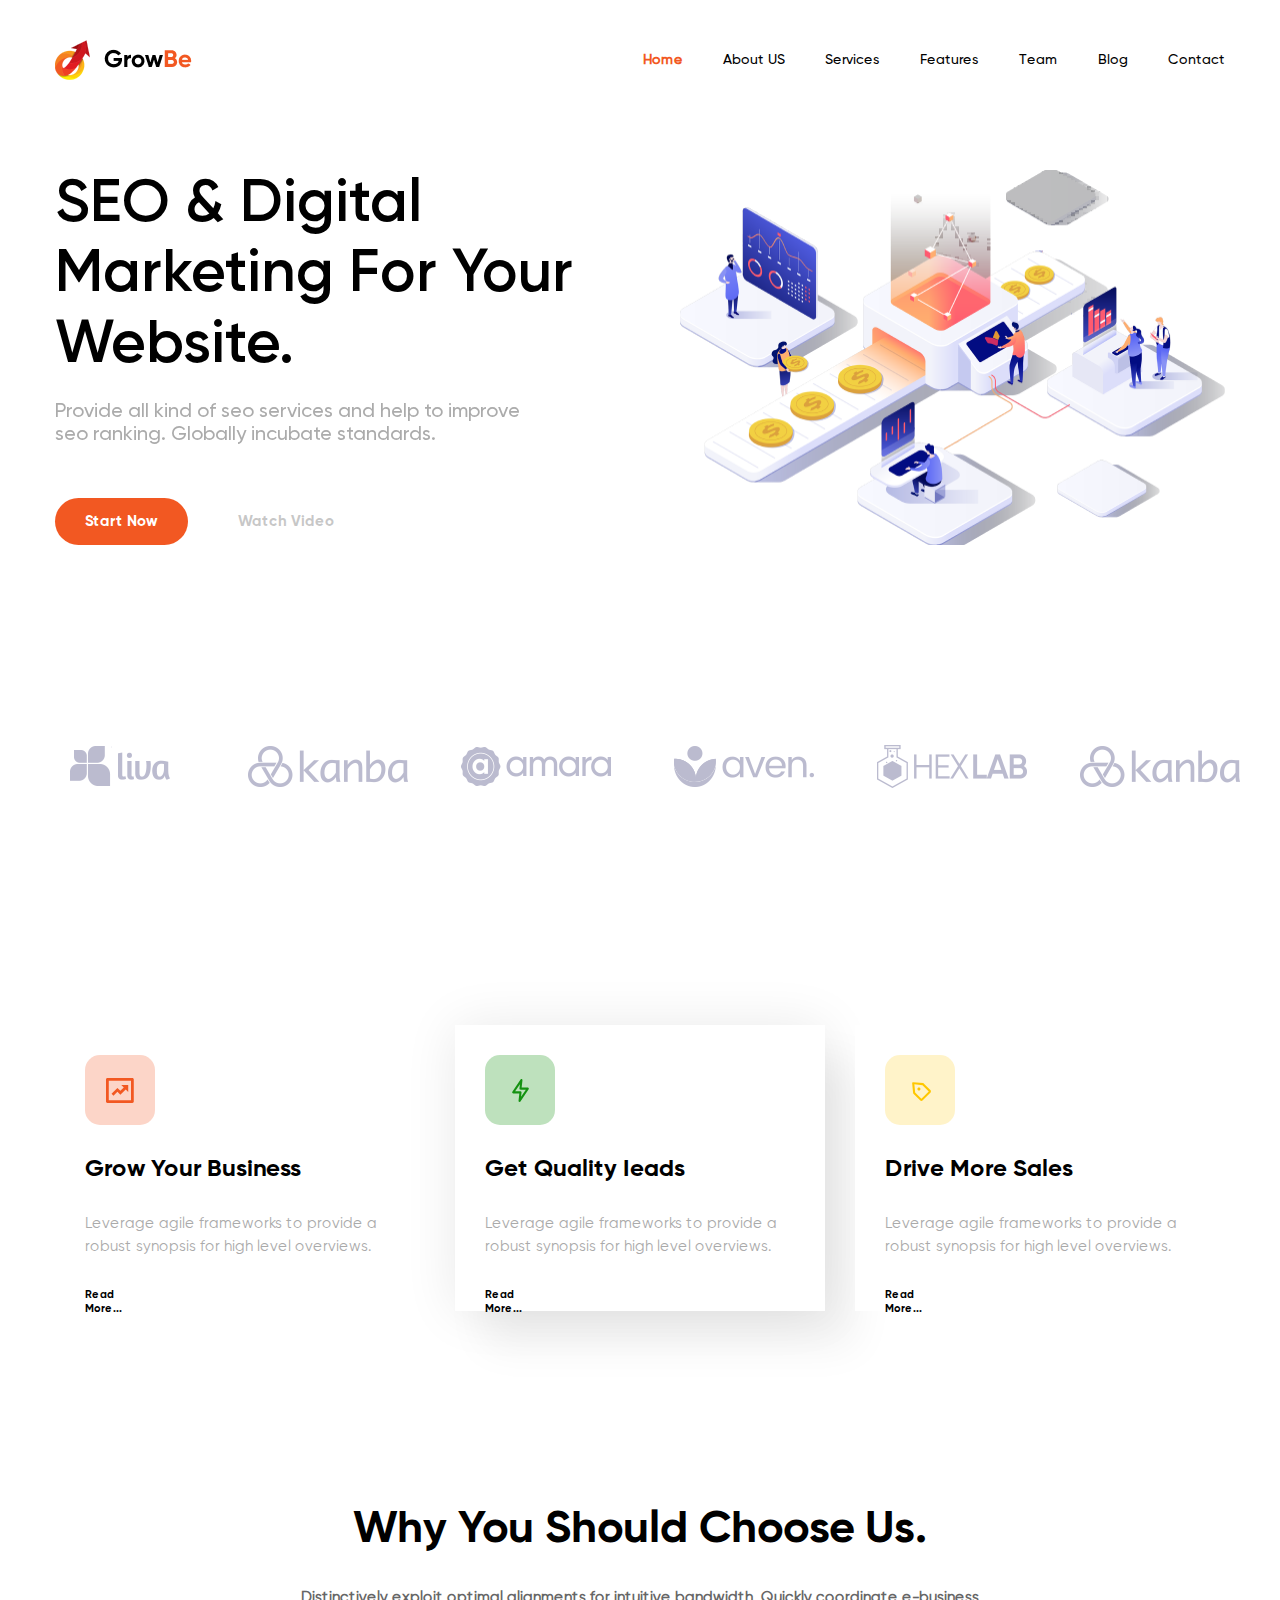
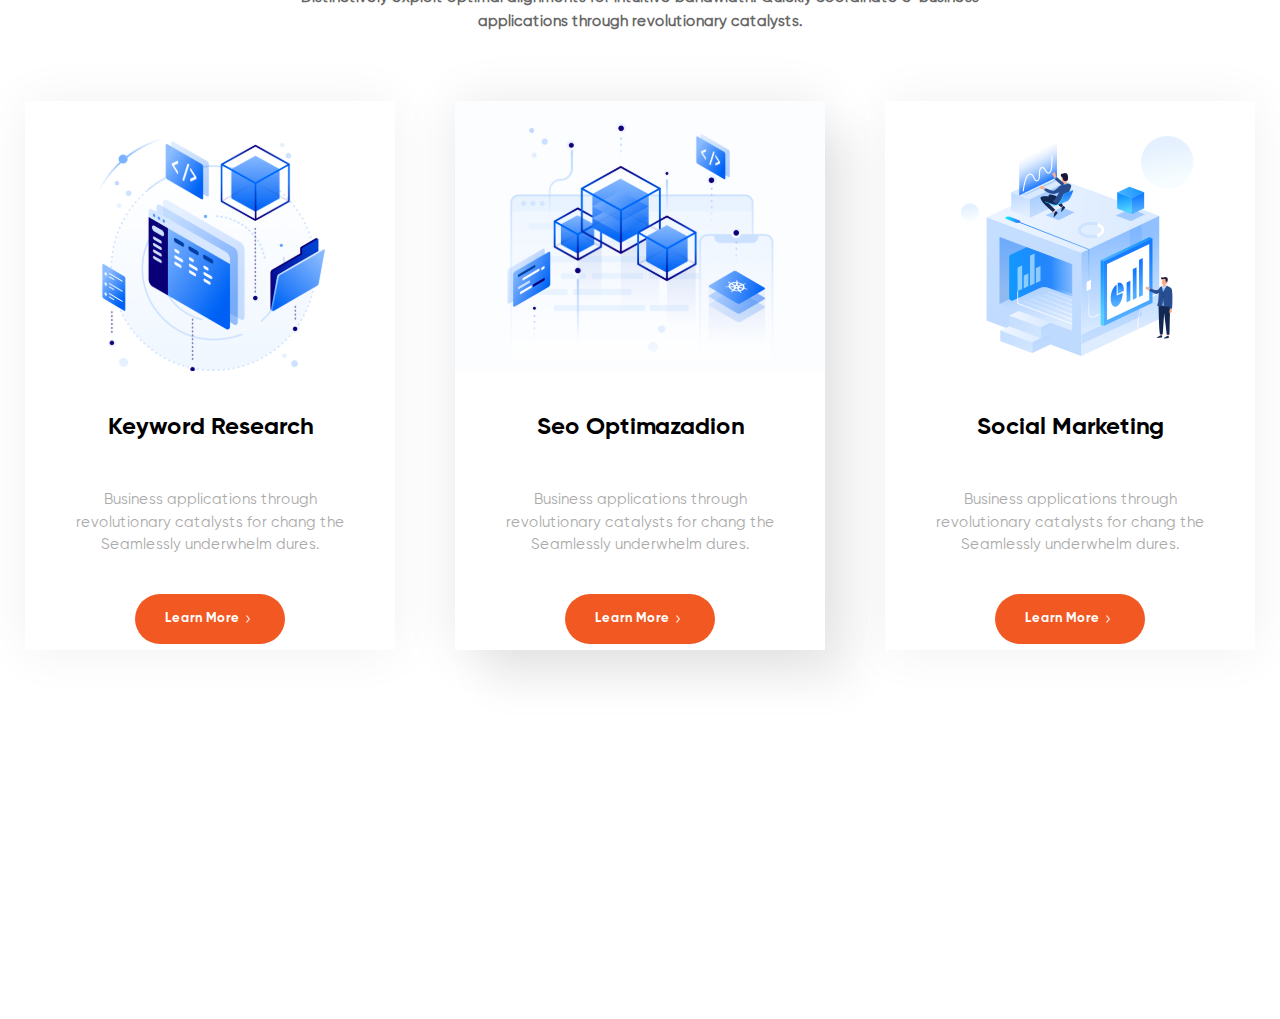
<file: 4_four/index.html>
<!DOCTYPE html>
<html lang="en">
  <head>
    <meta charset="UTF-8" />
    <meta http-equiv="X-UA-Compatible" content="IE=edge" />
    <meta name="viewport" content="width=device-width, initial-scale=1.0" />
    <title>Document</title>
    <link rel="stylesheet" href="style.css" />
  </head>
  <body>
     <header>
      <div class="container">
        <nav class="navigation">
          <div ><img src="./img/Logofds.png" alt="логотип" /></div>
          <div class="navigation_link ">
            <a class="nav_link_color2" href="#">Home</a>
            <a class="nav_link_color1" href="#">About US</a>
            <a class="nav_link_color1" href="#">Services</a>
            <a class="nav_link_color1" href="#">Features</a>
            <a class="nav_link_color1" href="#">Team</a>
            <a class="nav_link_color1" href="#">Blog</a>
            <a class="nav_link_color1" href="#">Contact</a>
          </div>
        </nav>
      </div>
    </header>
    <main>
      <section>
        <div class="content_wrapper container">
          <div >
            <h1 class="content_mainTitle">
             SEO & Digital Marketing For Your Website.</h1>
            <p class="content_description">Provide all kind of seo services and help to improve seo ranking. Globally incubate standards.
            </p>
            <div class="content_btns">
             <button class="content_btns_button">Start Now</button>
              <button class="content_btns_button btn_play">
              Watch Video
             </button>
            </div>
          </div>
          <img src="./img/pngfind 1.png" alt="картинка" />
        </div>
      </section>
    
      <article>
        <div class="logos ">
          <img src="./img/1.png" alt="логотип" />
          <img src="./img/6.png" alt="логотип" />
          <img src="./img/3.png" alt="логотип" />
          <img src="./img/4.png" alt="логотип" />
          <img src="./img/5.png" alt="логотип" />
          <img src="./img/6(1).png" alt="логотип" />
        </div>
      </article>
      <section class="cards-list">
        <div class="cards-list__wrapper container2">
          <div class="card2">
            <div class="icon_small"><img src="./img/icon.svg" alt="логотип"></div>
            <h3>Grow Your Business</h3>
            <p>Leverage agile frameworks to provide a robust synopsis for high level overviews.</p>
            <button class="button_card">Read More...</button>
          </div>
          <div class="card2 border_sh">
            <div class="icon_small"><img  src="./img/icon(1).svg" alt="логотип" ></div>
            <h3>Get Quality Ieads</h3>
            <p>Leverage agile frameworks to provide a robust synopsis for high level overviews.</p>
            <button class="button_card">Read More...</button>
          </div>
          <div class="card2">
            <div class="icon_small"><img src="./img/icon(2).svg" alt="логотип"></div>
            <h3>Drive More Sales</h3>
            <p>Leverage agile frameworks to provide a robust synopsis for high level overviews.</p>
            <button class="button_card">Read More...</button>
          </div>
        </div>
      
      <div class="container3 card">
        
        <div class="heading_indent" >
          <h2>Why You Should Choose Us.</h2>
          <p class="heading_indent2 p_2">Distinctively exploit optimal alignments for intuitive bandwidth. Quickly coordinate e-business applications through revolutionary catalysts.</p>
        </div>
      
        <div class="cards-list__wrapper">
          <div class="size_container border_sh2 ">
            <img src="./img/illustration.svg" alt="">
            <h3>Keyword Research</h3>
            <p class="p_container">Business applications through revolutionary catalysts for chang the Seamlessly underwhelm dures.</p>
            <button class="content_btns_button btn_vector txt_vector">Learn More <img class="img_vector" src="./img/Vector.png" alt="картинка"></button>
          </div>
          <div class="size_container border_sh ">
            <img src="./img/illustration(1).svg" alt="">
            <h3>Seo Optimazadion</h3>
            <p class="p_container">Business applications through revolutionary catalysts for chang the Seamlessly underwhelm dures.</p>
            <button class="content_btns_button btn_vector txt_vector">Learn More<img class="img_vector" src="./img/Vector.png" alt="картинка"></button>
          </div>
          <div class="size_container border_sh2 ">
            <img src="./img/illustration(2).svg" alt="">
            <h3>Social Marketing</h3>
            <p class="p_container">Business applications through revolutionary catalysts for chang the Seamlessly underwhelm dures.</p>
            <button class="content_btns_button btn_vector txt_vector">Learn More<img class="img_vector" src="./img/Vector.png" alt="картинка"></button>
          </div>
          
        </div>
      </div>
    </section>
    
    </main>
  </body>
</html>
</file>
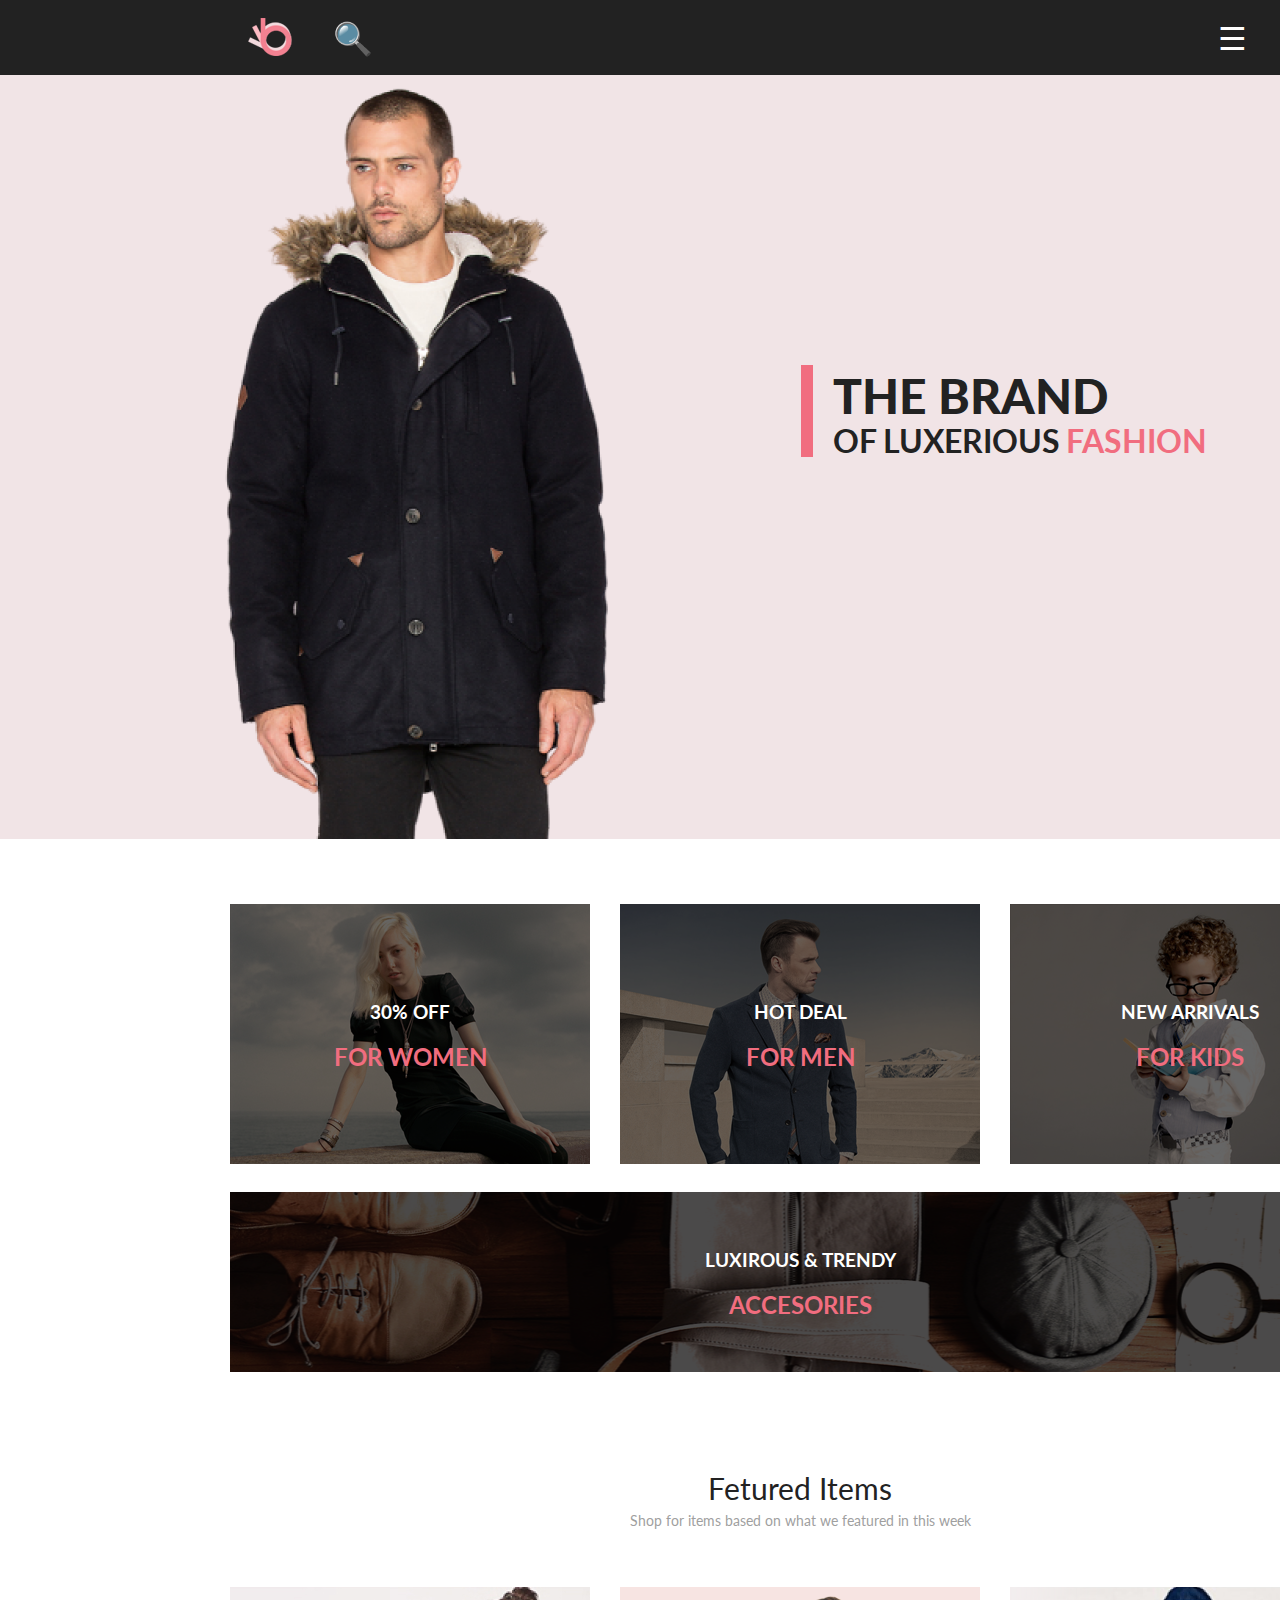
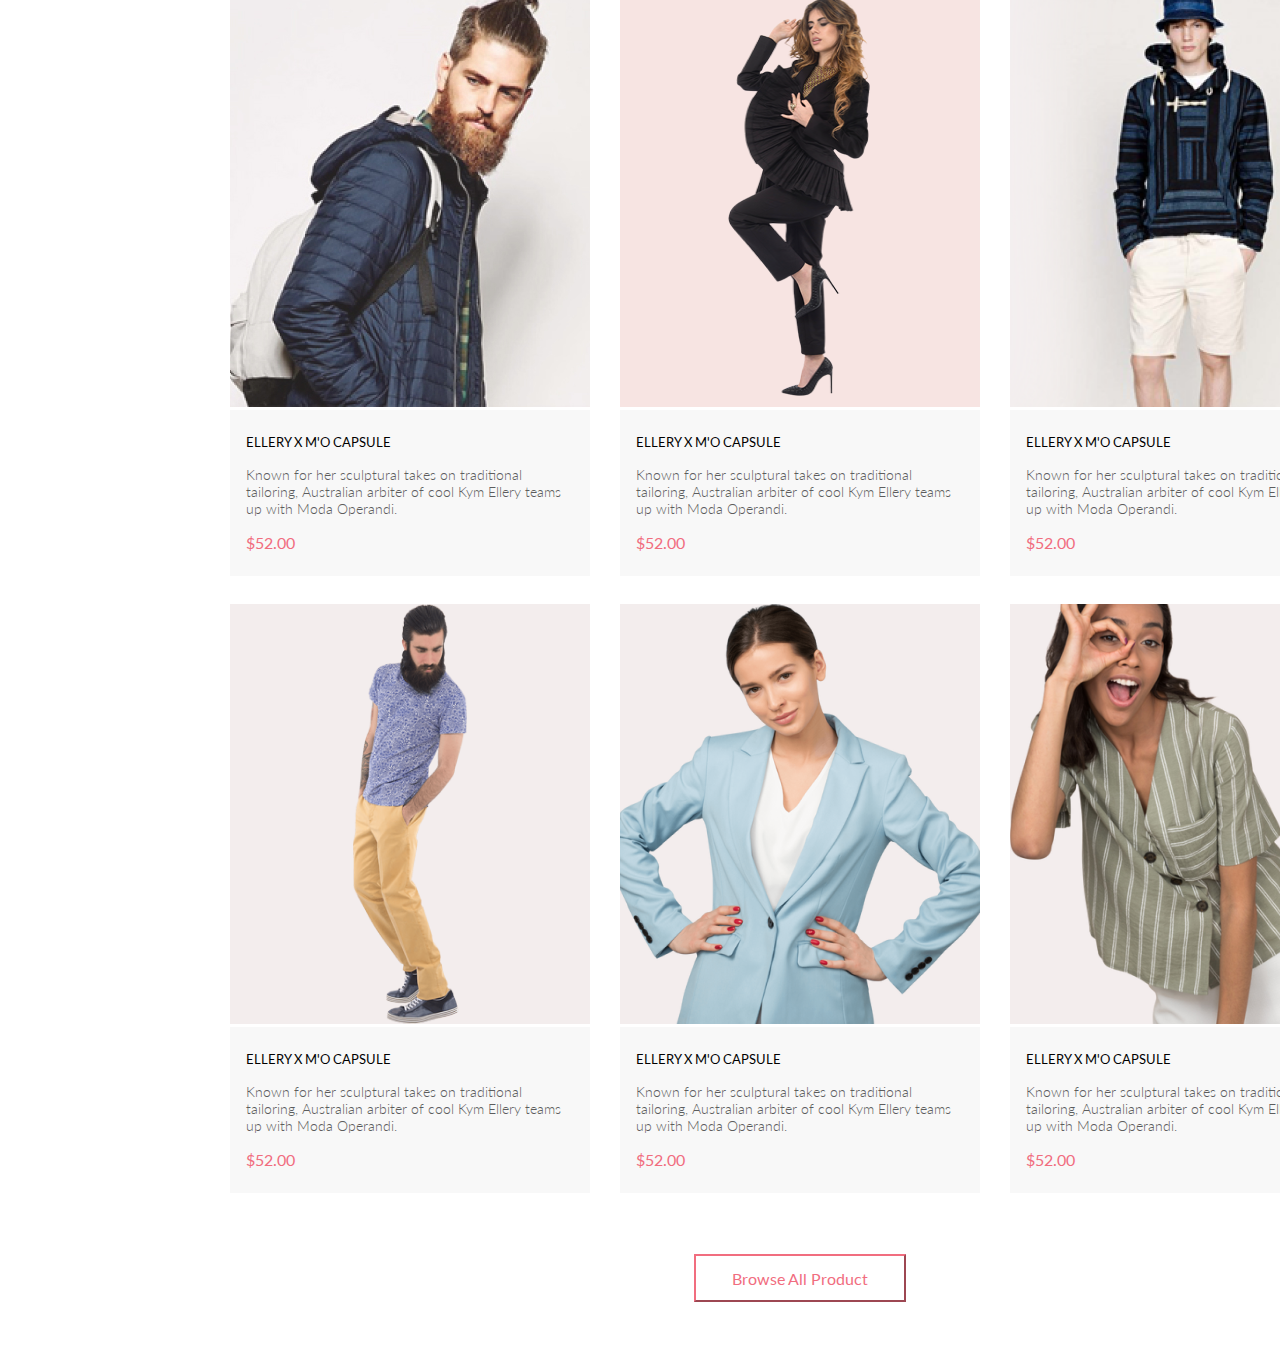
<file: 5_five/index.html>
<!DOCTYPE html>
<html lang="en">
  <head>
    <meta charset="UTF-8" />
    <meta http-equiv="X-UA-Compatible" content="IE=edge" />
    <meta name="viewport" content="width=device-width, initial-scale=1.0" />
    <title>Document</title>
    <link rel="stylesheet" href="style.css" />
  </head>
  <body class="conte">
    <header>
      <nav class="container logo ">
		<div class="logo1 vector2" >
        	<img src="/5_five/img/1.png" alt="лого" />
			<a class="vector "> &#128269;</a>
		</div>
		<div class="logo2 vector2">
			<a > &#9776;</a>
			<a>&#128722;</a>
		</div>
			
		
      </nav>
    </header>

    <main>
      <section class="block_1">
        <img src="/5_five/img/2.png" alt="картинка" />
        <div class="block_1Conteiner">
          <div class="block_1Cont"></div>

          <div class="block_1Text">
            <h2 class="block_1TextH2">THE BRAND</h2>
            <br />
            <div class="block_1Flex">
              <h3 class="block_1TextSiz">OF</h3>
              <h3 class="block_1TextSiz">LUXERIOUS</h3>
              <h3 class="block_1TextColor">FASHION</h3>
            </div>
          </div>
        </div>
      </section>

      <section class="container container3">
        <div class="block-img">
          <div class="img-textF">
            <img class="img box-img" src="/5_five/img/3.png" alt="картинка" />
            <div class="flex text-img">
              <h3>30% OFF</h3>
              <br />
              <h3 class="text-img-color">FOR WOMEN</h3>
            </div>
          </div>
          <div class="img-textF">
            <img class="img box-img " src="/5_five/img/4.png" alt="картинка" />
            <div class="flex text-img">
              <h3>HOT DEAL</h3>
              <br />
              <h3 class="text-img-color">FOR MEN</h3>
            </div>
          </div>
          <div class="img-textF">
            <img class="img box-img" src="/5_five/img/5.png" alt="картинка" />
            <div class="flex text-img">
              <h3>NEW ARRIVALS</h3>
              <br />
              <h3 class="text-img-color">FOR KIDS</h3>
            </div>
          </div>
        </div>
        <div class="img-TextF2">
          <img class="img2 box-img" src="/5_five/img/6.png" alt="картинка" />
          <div class="flex text-img">
            <h3>LUXIROUS & TRENDY</h3>
            <br />
            <h3 class="text-img-color">ACCESORIES</h3>
          </div>
        </div>
      </section>

      <section class="container container2">
        <div class="block_3Text">
          <h2 class="block_3Text1 ">Fetured Items</h2>
          <h3 class="block_3Text2">
            Shop for items based on what we featured in this week
          </h3>
        </div>
        <div class="block_3">
          <div class="img3">
            <img src="/5_five/img/7.jpg" alt="картинка" />
            <div class="blockText5">
              <h3 class="block_3Text3">ELLERY X M'O CAPSULE</h3>
              <p class="block_3Text4">
                Known for her sculptural takes on traditional tailoring,
                Australian arbiter of cool Kym Ellery teams up with Moda
                Operandi.
              </p>
              <p class="color_">$52.00</p>
            </div>
          </div>

          <div class="img3">
            <img src="/5_five/img/8.png" alt="картинка" />
            <div class="blockText5">
              <h3 class="block_3Text3">ELLERY X M'O CAPSULE</h3>
              <p class="block_3Text4">
                Known for her sculptural takes on traditional tailoring,
                Australian arbiter of cool Kym Ellery teams up with Moda
                Operandi.
              </p>
              <p class="color_">$52.00</p>
            </div>
          </div>

          <div class="img3">
            <img src="/5_five/img/9.png" alt="картинка" />
            <div class="blockText5">
              <h3 class="block_3Text3">ELLERY X M'O CAPSULE</h3>
              <p class="block_3Text4">
                Known for her sculptural takes on traditional tailoring,
                Australian arbiter of cool Kym Ellery teams up with Moda
                Operandi.
              </p>
              <p class="color_">$52.00</p>
            </div>
          </div>
          <div class="img3">
            <img src="/5_five/img/10.png" alt="картинка" />
            <div class="blockText5">
              <h3 class="block_3Text3">ELLERY X M'O CAPSULE</h3>
              <p class="block_3Text4">
                Known for her sculptural takes on traditional tailoring,
                Australian arbiter of cool Kym Ellery teams up with Moda
                Operandi.
              </p>
              <p class="color_">$52.00</p>
            </div>
          </div>

          <div class="img3">
            <img src="/5_five/img/11.png" alt="картинка" />
            <div class="blockText5">
              <h3 class="block_3Text3">ELLERY X M'O CAPSULE</h3>
              <p class="block_3Text4">
                Known for her sculptural takes on traditional tailoring,
                Australian arbiter of cool Kym Ellery teams up with Moda
                Operandi.
              </p>
              <p class="color_">$52.00</p>
            </div>
          </div>

          <div class="img3">
            <img src="/5_five/img/12.png" alt="картинка" />
            <div class="blockText5">
              <h3 class="block_3Text3">ELLERY X M'O CAPSULE</h3>
              <p class="block_3Text4">
                Known for her sculptural takes on traditional tailoring,
                Australian arbiter of cool Kym Ellery teams up with Moda
                Operandi.
              </p>
              <p class="color_">$52.00</p>
            </div>
          </div>
        </div>
        <div class="button_1Cont">
          <button class="button_1 color_">Browse All Product</button>
        </div>
      </section>
    </main>
  </body>
</html>
</file>
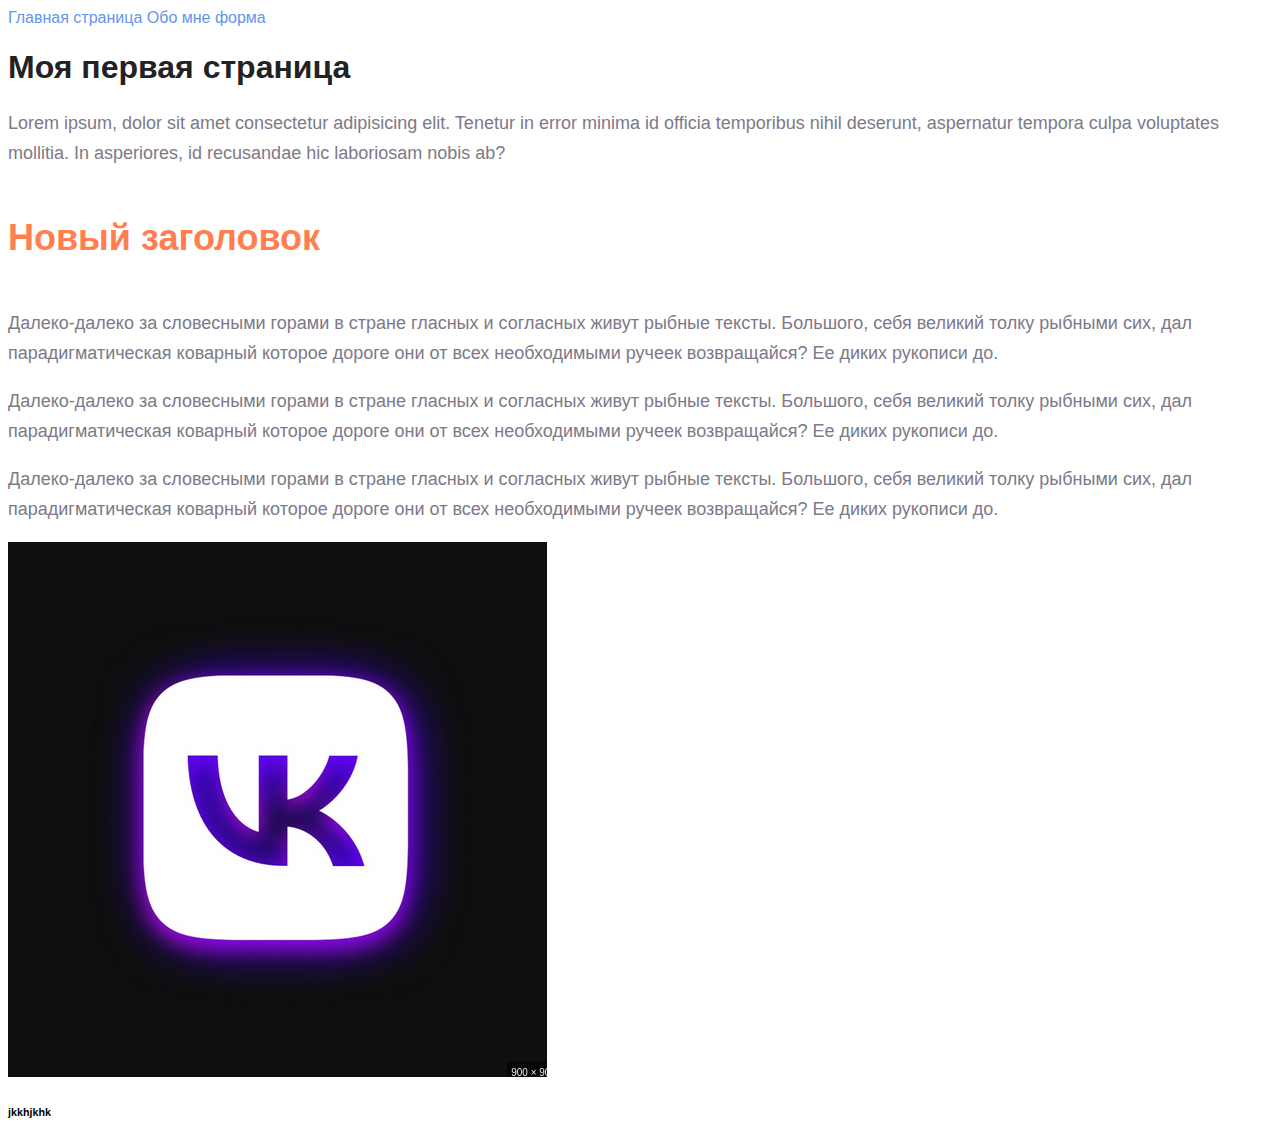
<file: one_1/index.html>
<!DOCTYPE html>
<html lang="en">
  <head>
    <meta charset="UTF-8" />
    <meta http-equiv="X-UA-Compatible" content="IE=edge" />
    <meta name="viewport" content="width=device-width, initial-scale=1.0" />
    <link rel="stylesheet" href="style.css">
    <title>Lesson</title>
  </head>
  <body>
    <nav>
      <a class="link" href="#">Главная страница</a>
      <a class="link" href="./info/about.html">Обо мне</a>
      <a class="link" href="./form.html">форма</a>
    </nav>
    <h1 class="firstTitle">Моя первая страница</h1>
    <p class="text">
      Lorem ipsum, dolor sit amet consectetur adipisicing elit. Tenetur in error
      minima id officia temporibus nihil deserunt, aspernatur tempora culpa
      voluptates mollitia. In asperiores, id recusandae hic laboriosam nobis ab?
    </p>
    <h2 class="subtitle">Новый заголовок</h2>
    <p class="text">
      Далеко-далеко за словесными горами в стране гласных и согласных живут
      рыбные тексты. Большого, себя великий толку рыбными сих, дал
      парадигматическая коварный которое дороге они от всех необходимыми ручеек
      возвращайся? Ее диких рукописи до.
    </p>
    <p class="text">
      Далеко-далеко за словесными горами в стране гласных и согласных живут
      рыбные тексты. Большого, себя великий толку рыбными сих, дал
      парадигматическая коварный которое дороге они от всех необходимыми ручеек
      возвращайся? Ее диких рукописи до.
    </p>
    <p class="text">
      Далеко-далеко за словесными горами в стране гласных и согласных живут
      рыбные тексты. Большого, себя великий толку рыбными сих, дал
      парадигматическая коварный которое дороге они от всех необходимыми ручеек
      возвращайся? Ее диких рукописи до.
    </p>

    <a href="https://vk.com" target="_blank"
      ><img
        src="./img/Снимок экрана_2023-06-10_19-48-28.png"
        alt="vk"
        widh="50"
    /></a>
    <h6>jkkhjkhk</h6>
  </body>
</html>
</file>
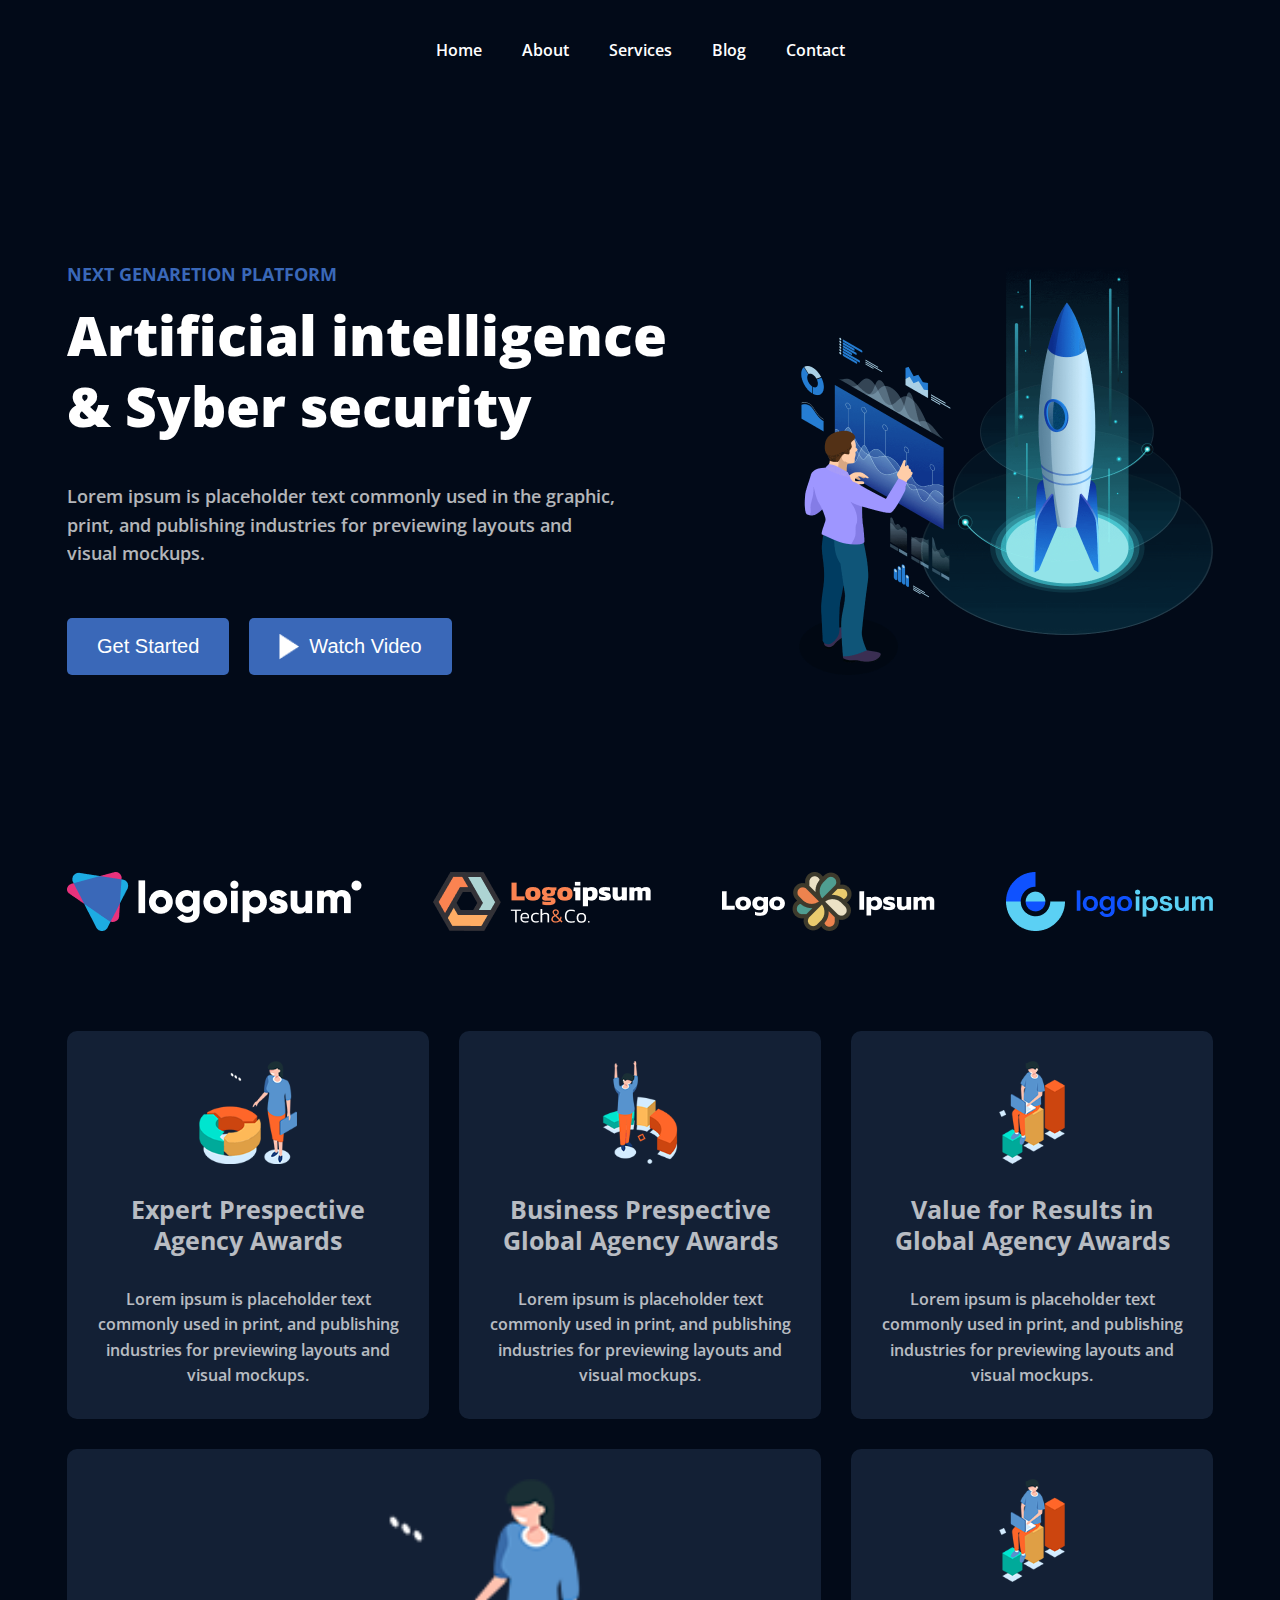
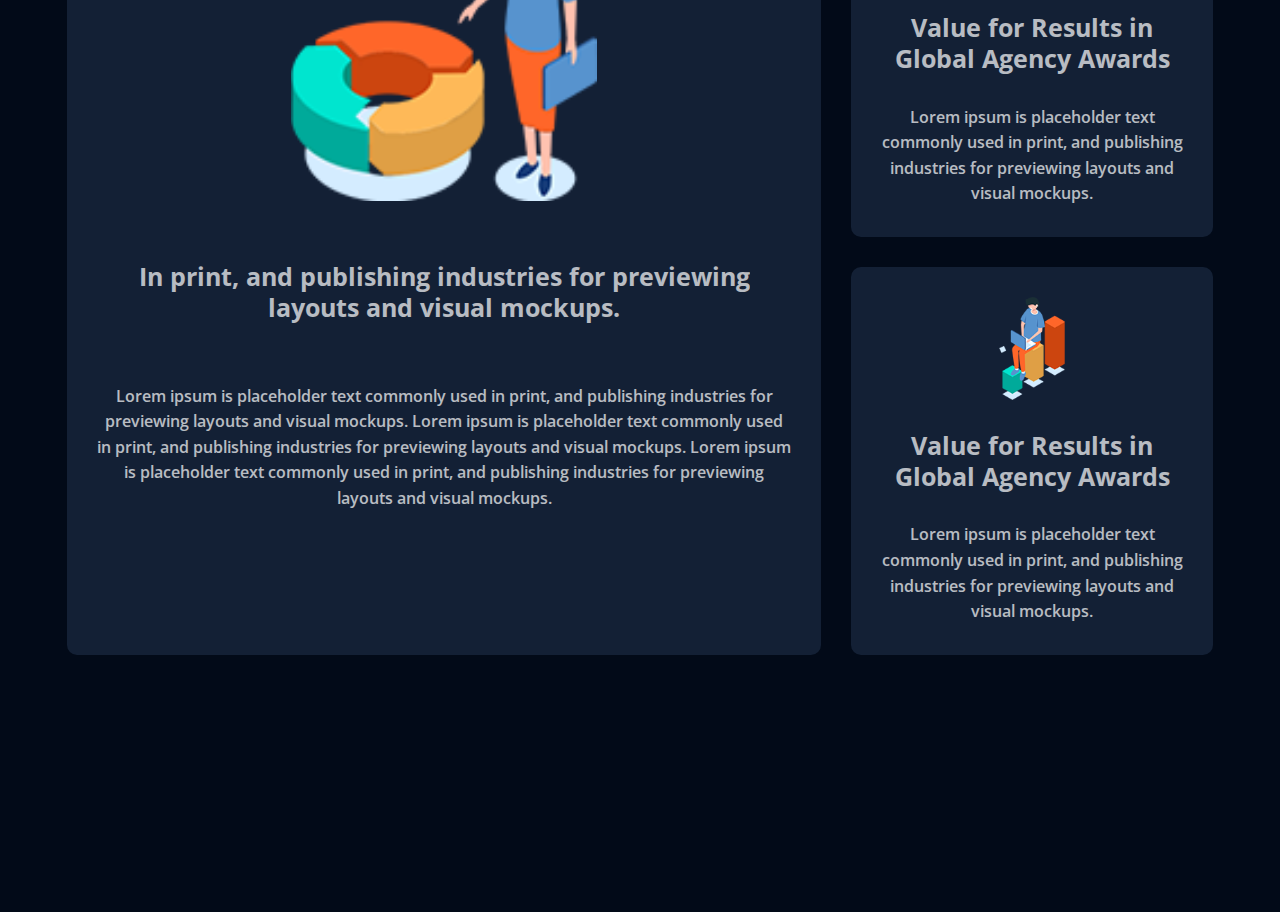
<file: three_3/index.html>
<!DOCTYPE html>
<html lang="en">
	<head>
		<meta charset="UTF-8" />
		<meta name="viewport" content="width=device-width, initial-scale=1.0" />
		<link rel="stylesheet" href="style.css" />
		<title>Lesson 5</title>
	</head>
	<body>
		<header>
			<nav class="navigation container">
				<a class="navigation__link" href="#">Home</a>
				<a class="navigation__link" href="#">About</a>
				<a class="navigation__link" href="#">Services</a>
				<a class="navigation__link" href="#">Blog</a>
				<a class="navigation__link" href="#">Contact</a>
			</nav>
		</header>
		<main>
			<section class="content__wrapper container">
				<div class="content-block">
					<h3 class="content__subtitle">Next genaretion platform</h3>
					<h1 class="content__mainTitle">Artificial intelligence & Syber security</h1>
					<p class="content__description">
						Lorem ipsum is placeholder text commonly used in the graphic, print, and publishing industries for
						previewing layouts and visual mockups.
					</p>
					<div class="content__btns">
						<button class="content__btns__button">Get Started</button>
						<button class="content__btns__button btn-play"><img src="./img/play.png" alt="Play" /> Watch Video</button>
					</div>
				</div>
				<img src="./img/mainImg.png" alt="Main Image" />
			</section>
			<article>
				<div class="logos container">
					<img src="./img/logo1.png" alt="Logo 1" />
					<img src="./img/logo2.png" alt="Logo 2" />
					<img src="./img/logo3.png" alt="Logo 3" />
					<img src="./img/logo4.png" alt="Logo 4" />
				</div>
			</article>
			<section class="cards-list">
				<div class="cards-list__wrapper container">
					<div class="card">
						<img src="./img/img1.svg" alt="Card picture" />
						<h3>Expert Prespective Agency Awards</h3>
						<p>
							Lorem ipsum is placeholder text commonly used in print, and publishing industries for previewing layouts
							and visual mockups.
						</p>
					</div>
					<div class="card">
						<img src="./img/img2.svg" alt="Card picture" />
						<h3>Business Prespective Global Agency Awards</h3>
						<p>
							Lorem ipsum is placeholder text commonly used in print, and publishing industries for previewing layouts
							and visual mockups.
						</p>
					</div>
					<div class="card">
						<img src="./img/img3.svg" alt="Card picture" />
						<h3>Value for Results in Global Agency Awards</h3>
						<p>
							Lorem ipsum is placeholder text commonly used in print, and publishing industries for previewing layouts
							and visual mockups.
						</p>
					</div>
					<div class="card card-big">
						<img src="./img/img4.svg" alt="Card picture" />
						<h3>In print, and publishing industries for previewing layouts and visual mockups.</h3>
						<p>
							Lorem ipsum is placeholder text commonly used in print, and publishing industries for previewing layouts
							and visual mockups. Lorem ipsum is placeholder text commonly used in print, and publishing industries for
							previewing layouts and visual mockups. Lorem ipsum is placeholder text commonly used in print, and
							publishing industries for previewing layouts and visual mockups.
						</p>
					</div>
					<div class="card">
						<img src="./img/img3.svg" alt="Card picture" />
						<h3>Value for Results in Global Agency Awards</h3>
						<p>
							Lorem ipsum is placeholder text commonly used in print, and publishing industries for previewing layouts
							and visual mockups.
						</p>
					</div>
					<div class="card">
						<img src="./img/img3.svg" alt="Card picture" />
						<h3>Value for Results in Global Agency Awards</h3>
						<p>
							Lorem ipsum is placeholder text commonly used in print, and publishing industries for previewing layouts
							and visual mockups.
						</p>
					</div>
				</div>
			</section>
		</main>
	</body>
</html>
</file>
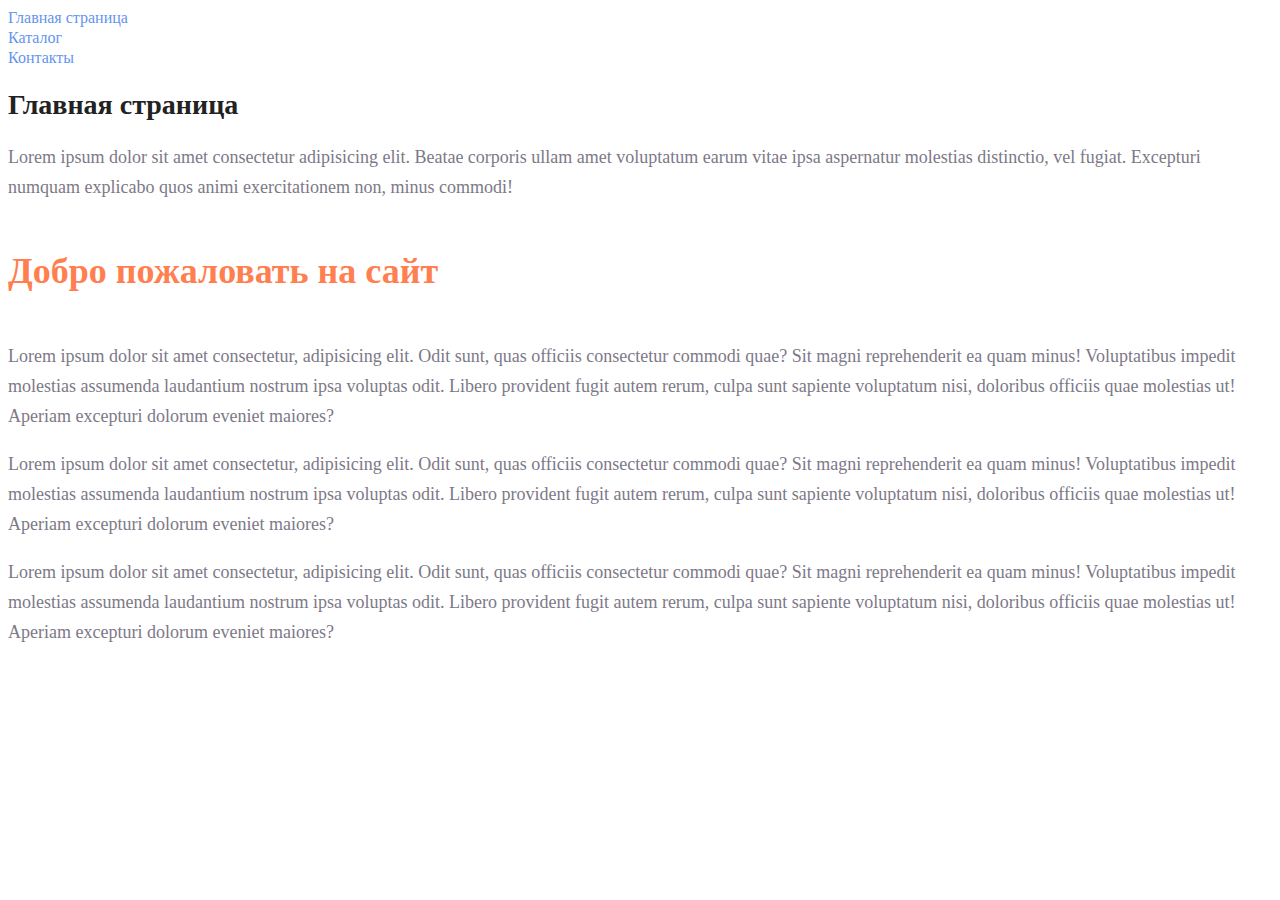
<file: two_2/index.html>
<!DOCTYPE html>
<html lang="en">
  <head>
    <meta charset="UTF-8" />
    <meta http-equiv="X-UA-Compatible" content="IE=edge" />
    <meta name="viewport" content="width=device-width, initial-scale=1.0" />
    <title>Document</title>
    <link rel="stylesheet" href="style.css" />
  </head>
  <body>
    <nav>
      <a class="menuLink" href="#">Главная страница</a>
      <br />
      <a class="menuLink" href="./catalog/catalog.html">Каталог</a>
      <br />
      <a class="menuLink" href="#">Контакты</a>
    </nav>
    <h1 class="headerOne">Главная страница</h1>
    <p class="paragraphOne">
      Lorem ipsum dolor sit amet consectetur adipisicing elit. Beatae corporis
      ullam amet voluptatum earum vitae ipsa aspernatur molestias distinctio,
      vel fugiat. Excepturi numquam explicabo quos animi exercitationem non,
      minus commodi!
    </p>
    <h2 class="headerTwo">Добро пожаловать на сайт</h2>
    <p class="paragraphOne">
      Lorem ipsum dolor sit amet consectetur, adipisicing elit. Odit sunt, quas
      officiis consectetur commodi quae? Sit magni reprehenderit ea quam minus!
      Voluptatibus impedit molestias assumenda laudantium nostrum ipsa voluptas
      odit. Libero provident fugit autem rerum, culpa sunt sapiente voluptatum
      nisi, doloribus officiis quae molestias ut! Aperiam excepturi dolorum
      eveniet maiores?
    </p>
    <p class="paragraphOne">
      Lorem ipsum dolor sit amet consectetur, adipisicing elit. Odit sunt, quas
      officiis consectetur commodi quae? Sit magni reprehenderit ea quam minus!
      Voluptatibus impedit molestias assumenda laudantium nostrum ipsa voluptas
      odit. Libero provident fugit autem rerum, culpa sunt sapiente voluptatum
      nisi, doloribus officiis quae molestias ut! Aperiam excepturi dolorum
      eveniet maiores?
    </p>
    <p class="paragraphOne">
      Lorem ipsum dolor sit amet consectetur, adipisicing elit. Odit sunt, quas
      officiis consectetur commodi quae? Sit magni reprehenderit ea quam minus!
      Voluptatibus impedit molestias assumenda laudantium nostrum ipsa voluptas
      odit. Libero provident fugit autem rerum, culpa sunt sapiente voluptatum
      nisi, doloribus officiis quae molestias ut! Aperiam excepturi dolorum
      eveniet maiores?
    </p>
  </body>
</html>
</file>
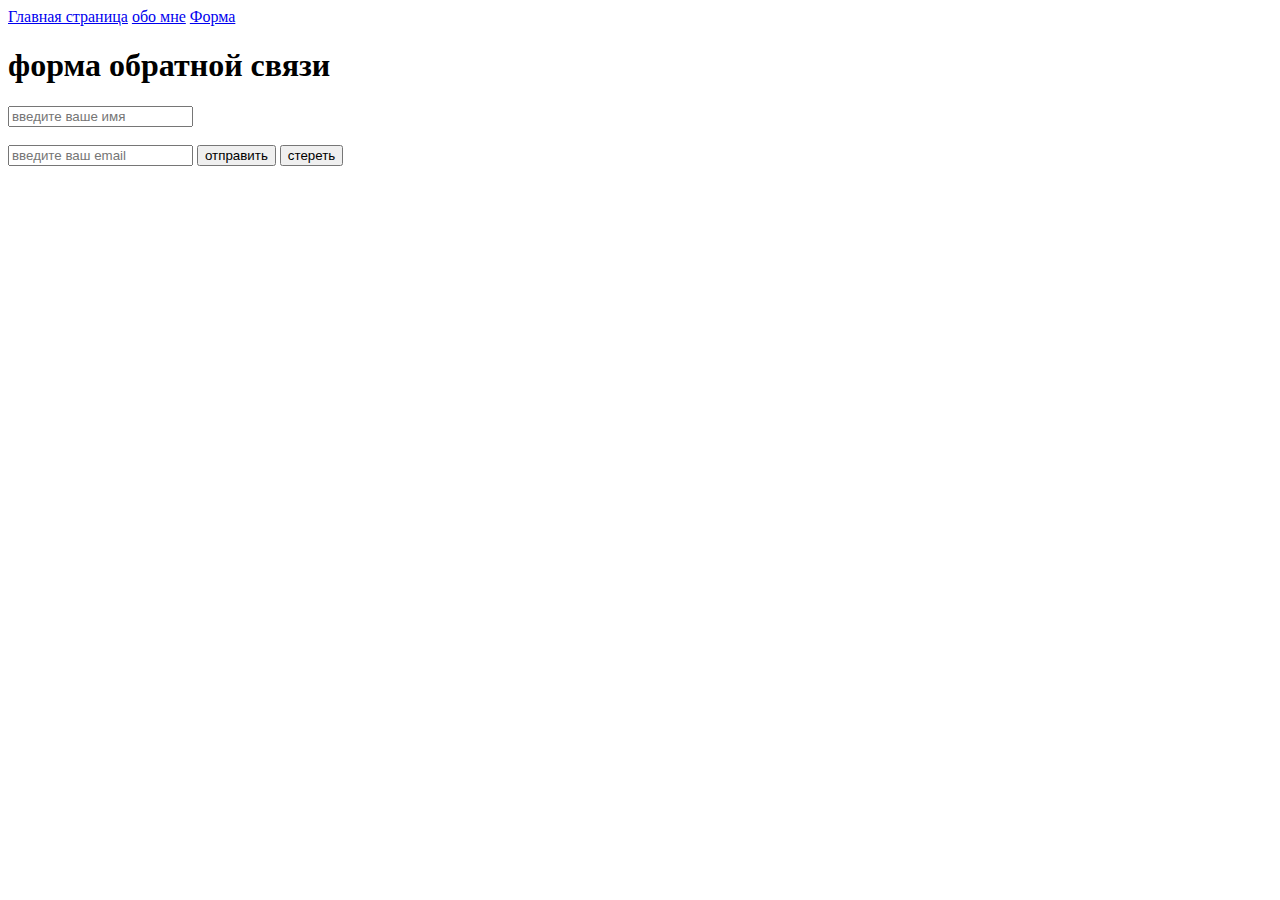
<file: one_1/form.html>
<!DOCTYPE html>
<html lang="en">
  <head>
    <meta charset="UTF-8" />
    <meta http-equiv="X-UA-Compatible" content="IE=edge" />
    <meta name="viewport" content="width=device-width, initial-scale=1.0" />
    <title>Форма</title>
  </head>
  <body>
    <nav>
      <a href="./index.html"> Главная страница</a>
      <a href="./info/about.html">обо мне</a>
      <a href="#">Форма</a>
    </nav>
    <h1>форма обратной связи</h1>
    <form>
      <input type="text" placeholder="введите ваше имя" />
      <br />
      <br />
      <input type="email" placeholder="введите ваш email" />
      <button type="submit">отправить</button>
      <button type="reset">стереть</button>
    </form>
  </body>
</html>
</file>
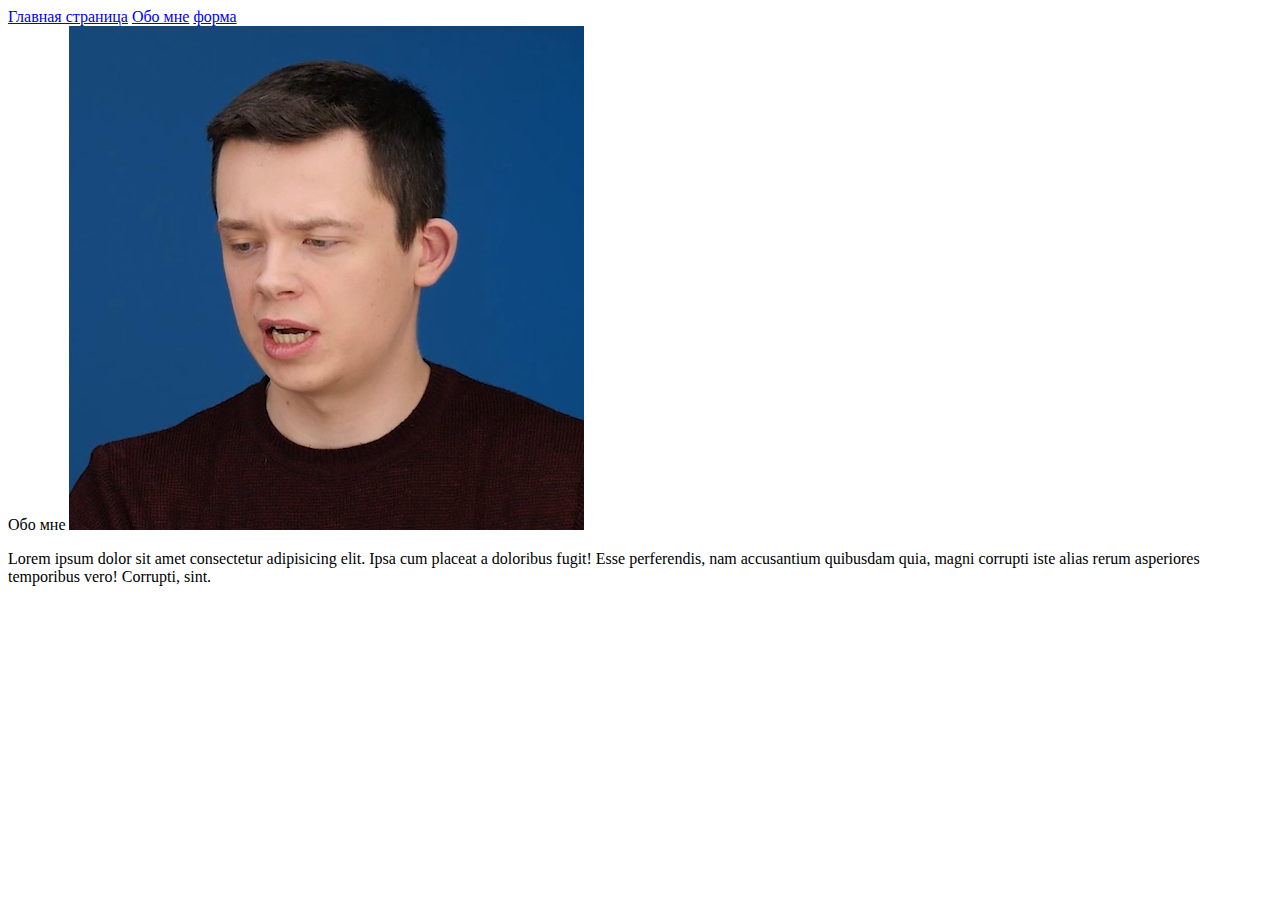
<file: one_1/info/about.html>
<!DOCTYPE html>
<html lang="en">
  <head>
    <meta charset="UTF-8" />
    <meta http-equiv="X-UA-Compatible" content="IE=edge" />
    <meta name="viewport" content="width=device-width, initial-scale=1.0" />
    <title>About</title>
  </head>
  <body>
    <nav>
      <a href="../index.html">Главная страница</a>
      <a href="#">Обо мне</a>
      <a href="../form.html">форма</a>
    </nav>
    <h>Обо мне</h>
    <img
      src="../img/Снимок экрана_2023-02-10_03-12-08 (1-я копия).png"
      alt="картика "
    />

    <p>
      Lorem ipsum dolor sit amet consectetur adipisicing elit. Ipsa cum placeat
      a doloribus fugit! Esse perferendis, nam accusantium quibusdam quia, magni
      corrupti iste alias rerum asperiores temporibus vero! Corrupti, sint.
    </p>
  </body>
</html>
</file>
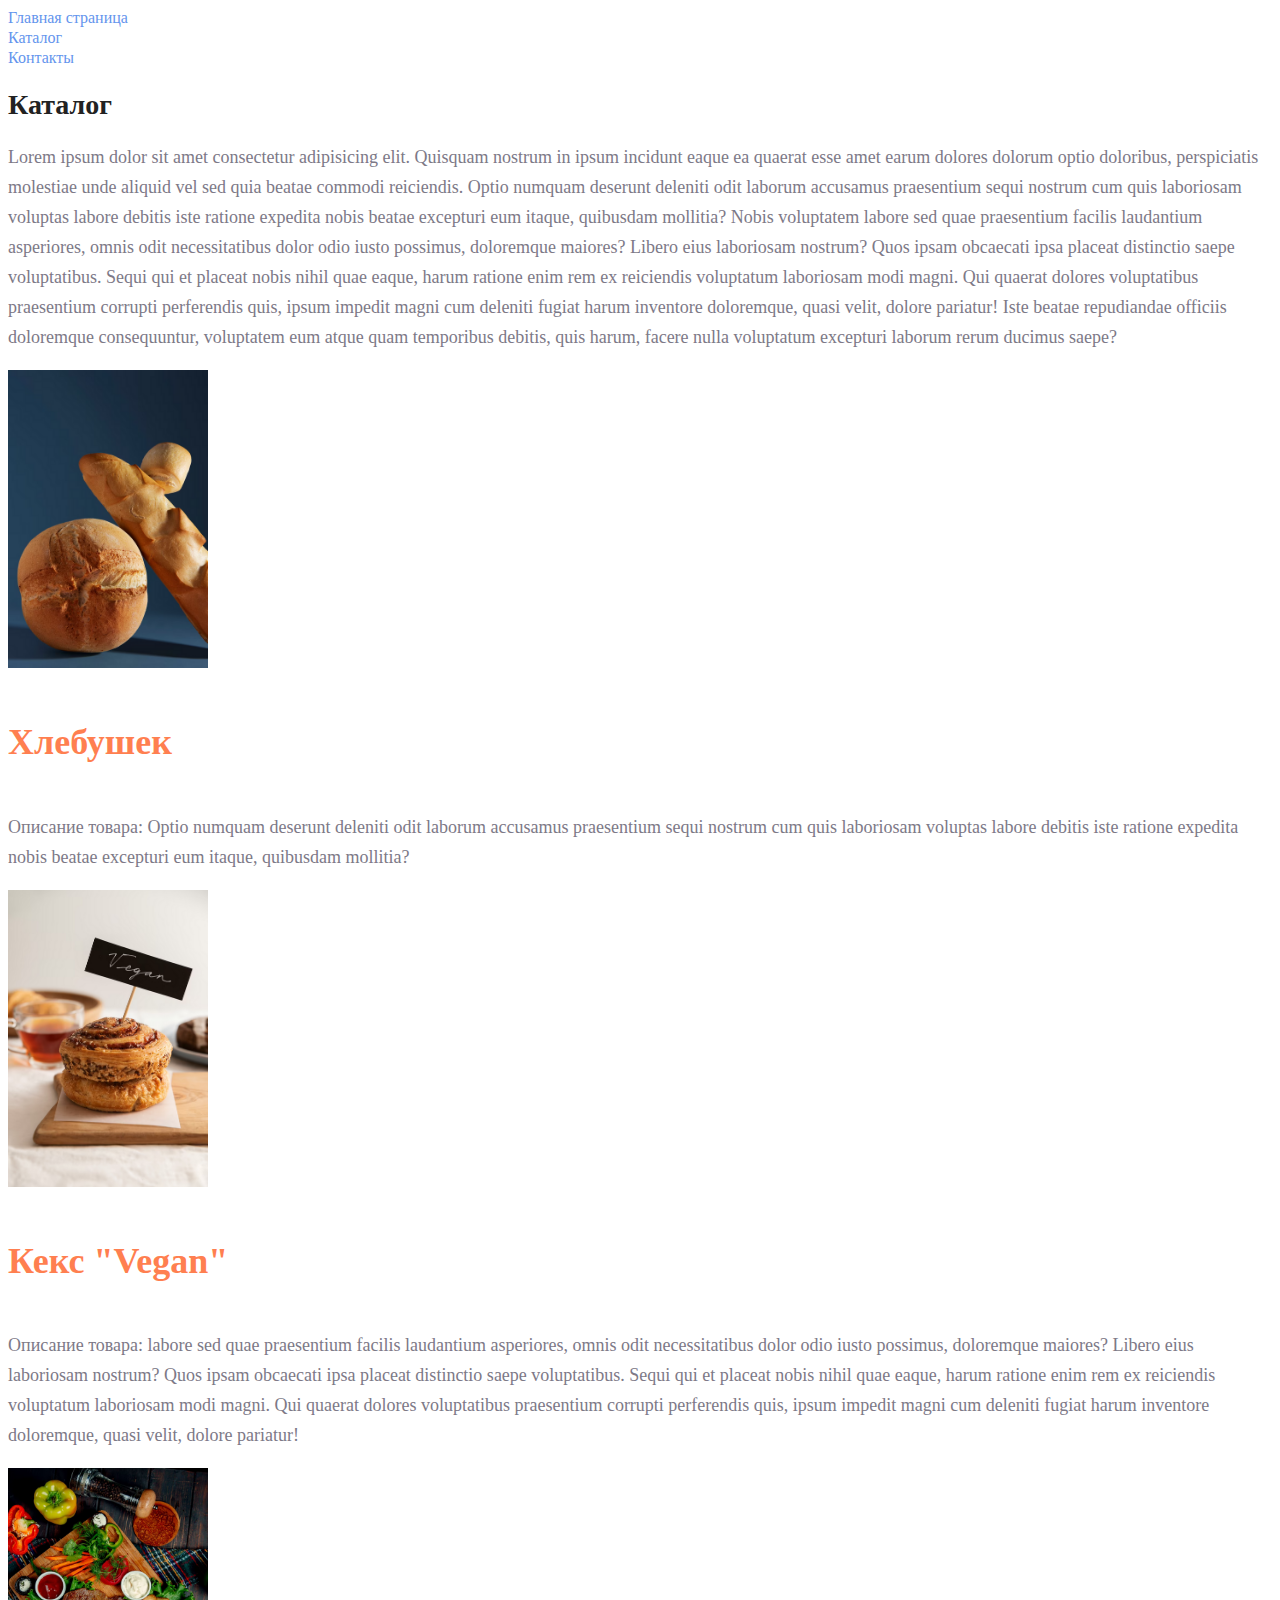
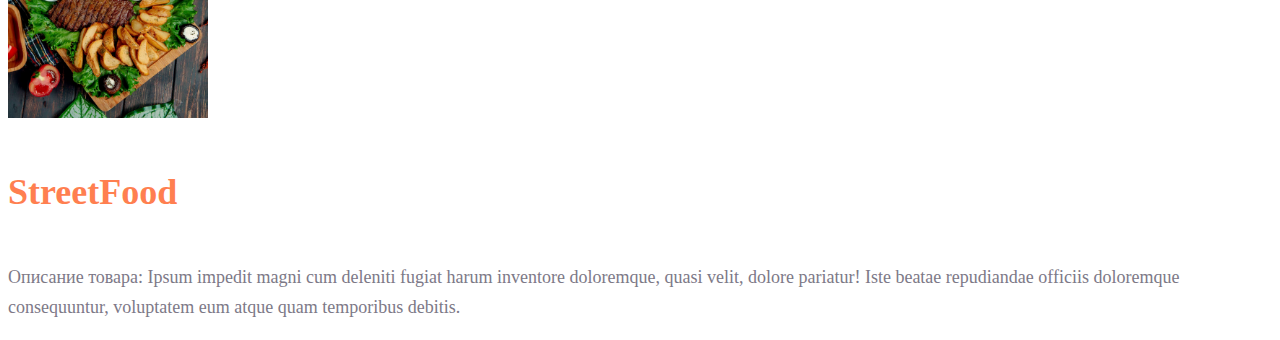
<file: two_2/catalog/catalog.html>
<!DOCTYPE html>
<html lang="en">
  <head>
    <meta charset="UTF-8" />
    <meta http-equiv="X-UA-Compatible" content="IE=edge" />
    <meta name="viewport" content="width=device-width, initial-scale=1.0" />
    <title>Document</title>
    <link rel="stylesheet" href="../style.css" />
  </head>
  <body>
    <nav>
      <a class="menuLink" href="../index.html">Главная страница</a>
      <br />
      <a class="menuLink" href="#">Каталог</a>
      <br />
      <a class="menuLink" href="#">Контакты</a>
    </nav>
    <h1 class="headerOne">Каталог</h1>
    <p class="paragraphOne">
      Lorem ipsum dolor sit amet consectetur adipisicing elit. Quisquam nostrum
      in ipsum incidunt eaque ea quaerat esse amet earum dolores dolorum optio
      doloribus, perspiciatis molestiae unde aliquid vel sed quia beatae commodi
      reiciendis. Optio numquam deserunt deleniti odit laborum accusamus
      praesentium sequi nostrum cum quis laboriosam voluptas labore debitis iste
      ratione expedita nobis beatae excepturi eum itaque, quibusdam mollitia?
      Nobis voluptatem labore sed quae praesentium facilis laudantium
      asperiores, omnis odit necessitatibus dolor odio iusto possimus,
      doloremque maiores? Libero eius laboriosam nostrum? Quos ipsam obcaecati
      ipsa placeat distinctio saepe voluptatibus. Sequi qui et placeat nobis
      nihil quae eaque, harum ratione enim rem ex reiciendis voluptatum
      laboriosam modi magni. Qui quaerat dolores voluptatibus praesentium
      corrupti perferendis quis, ipsum impedit magni cum deleniti fugiat harum
      inventore doloremque, quasi velit, dolore pariatur! Iste beatae
      repudiandae officiis doloremque consequuntur, voluptatem eum atque quam
      temporibus debitis, quis harum, facere nulla voluptatum excepturi laborum
      rerum ducimus saepe?
    </p>
    <img class="pictureCatalog" src="../img/1.png" alt="изображение товара" />
    <h2 class="headerTwo"><b>Хлебушек</b></h2>
    <p class="paragraphOne">
      Описание товара: Optio numquam deserunt deleniti odit laborum accusamus
      praesentium sequi nostrum cum quis laboriosam voluptas labore debitis iste
      ratione expedita nobis beatae excepturi eum itaque, quibusdam mollitia?
    </p>
    <img class="pictureCatalog" src="../img/2.png" alt="изображение товара" />
    <h2 class="headerTwo"><b>Кекс "Vegan"</b></h2>
    <p class="paragraphOne">
      Описание товара: labore sed quae praesentium facilis laudantium
      asperiores, omnis odit necessitatibus dolor odio iusto possimus,
      doloremque maiores? Libero eius laboriosam nostrum? Quos ipsam obcaecati
      ipsa placeat distinctio saepe voluptatibus. Sequi qui et placeat nobis
      nihil quae eaque, harum ratione enim rem ex reiciendis voluptatum
      laboriosam modi magni. Qui quaerat dolores voluptatibus praesentium
      corrupti perferendis quis, ipsum impedit magni cum deleniti fugiat harum
      inventore doloremque, quasi velit, dolore pariatur!
    </p>
    <img class="pictureCatalog" src="../img/3.png" alt="изображение товара" />
    <h2 class="headerTwo"><b>StreetFood</b></h2>
    <p class="paragraphOne">
      Описание товара: Ipsum impedit magni cum deleniti fugiat harum inventore
      doloremque, quasi velit, dolore pariatur! Iste beatae repudiandae officiis
      doloremque consequuntur, voluptatem eum atque quam temporibus debitis.
    </p>
  </body>
</html>
</file>
<file: 4_four/style.css>
@font-face {
  font-family: "Shototam1";
  src: url(/4_four/SHri/font2/Gilroy-Bold.woff2) format("woff");
  font-weight: 400;
}
@font-face {
  font-family: "Shototam2";
  src: url(/4_four/SHri/font2/Gilroy-Medium.woff2) format("woff");
  font-weight: 400;
}
@font-face {
  font-family: "Shototam3";
  src: url(/4_four/SHri/font2/Gilroy-Regular.woff2) format("woff");
  font-weight: 400;
}
@font-face {
  font-family: "Shototam4";
  src: url(/4_four/SHri/font2/Gilroy-Semibold.woff2) format("woff");
  font-weight: 400;
}

* {
  margin: 0;
  padding: 0;
  text-decoration: none;
}

body {
  box-sizing: border-box;
  scroll-behavior: smooth;
  background: #ffffff;

  font-style: normal;
  
}

img {
  /* max-width: 100%; */
  display: block;
}

.container {
  width: 1170px;
  margin: 0 auto;
  
}
.container2 {
  padding: 30px 0;
  width: 1170px;
  height: 491px;
  margin: 0 auto;
}
.container3 {
  width: 1170px;
  height: 919px;
  margin: 0 auto;
}

header {
  padding: 40px 0;
  margin-bottom: 50px;
  font-family: "Shototam2";
}

.navigation {
  display: flex;
  justify-content: space-between;
  gap: 20px;
}

.navigation_link {
  
  font-size: 14px;
  line-height: 40px;
  display: flex;
  gap: 40px;
}
.nav_link_color2 {
  color: #f25822;
  font-weight: 1000;
}
.nav_link_color1{
  color: #000000;
}

main {
  margin-bottom: 197px;
}

.content_wrapper {
  display: flex;
  justify-content: space-between;
  margin-bottom: 197px;
}
.content_mainTitle {
  font-weight: 800;
  font-size: 60px;
  line-height: 70.31px;
  color: #000000;
  margin-bottom: 20px;  
  font-family: "Shototam4";
  width: 550px;
}

.content_description {
  font-size: 20px;
  line-height: 23.44px;
  color: #888888;
  opacity: 0.7;
  margin-bottom: 50px;
  width: 500px;
  font-family: "Shototam2";
}

.content_btns {
  display: flex;
  gap: 20px;
}

.content_btns_button {
  font-size: 15px;
  line-height: 17.58px;
  color: #ffffff;
  font-family: "Shototam1";
  background: #f25822;

  border-radius: 50px;
  padding: 15px 30px;
  border: none;
  cursor: pointer;
}

.btn_play {
  color: #aaaa;
  background: #ffffff;
}
.btn_vector {
  display: flex;  
  width: 150px;
  height: 50px;
  border-radius: 50px;
  margin: auto;
}
.txt_vector {
  font-size: 13px;
  line-height: 20px;
  letter-spacing: 0em;
  
  
}
.img_vector {
  width: 4px;
  height: 8px;
  border: 2px;
  margin: auto;
  
  
}
.logos {
  width: 1200px;
  margin: 0 auto;
  display: flex;
  justify-content: space-between;
  margin-bottom: 100px;
}

article {
	margin-bottom: 100px;
}
.card2 {
	background: #FFFFFF;
	
	display: flex;
	gap: 30px;
	flex-direction: column;
  width: 310px;
  height: 226px;
	padding: 30px;
	color: black;
  margin: auto;
}
.card {
	background: #FFFFFF;
	border-radius: 10px;
	display: flex;
	gap: 30px;
	flex-direction: column;
	text-align: center;
	align-items: center;
	padding: 30px;
	color: black;
}
.cards-list__wrapper {
	display: grid;
	grid-template-columns: 1fr 1fr 1fr;
	gap: 30px;
}
.cards-list {
	/* margin-bottom:-100px; */
}

h3 {
  font-family: "Shototam1";
  font-size: 24px;
  line-height: 28.13px;
  letter-spacing: 0em;
  font-weight: 300;
}

h2 {
 font-family: "Shototam1";
 font-size: 45px;
 line-height: 53px;
 letter-spacing: 0em;
 font-weight: 350;

}

p {
  font-family: "Shototam3" ;
  font-size: 15px;
  line-height: 22.5px;
  letter-spacing: 0em;
  color: #AAAAAA;
  font-weight: 500;
}

.button_card {
  background: #ffffff;
  font-family: "Shototam1";
  font-size: 11px;
  height: 17px;
  letter-spacing: 0em;
  text-align: left;
  width: 64px;
  border: none;
  cursor: pointer;

}

.icon_small {
  display: flex;
  width: 70px;
  height: 70px;
  border-radius: 15px;
}

.heading_indent {

  width: 682px;
  height: 123px;
  margin: 30px;
}
.heading_indent2 {
  padding: 30px 0;
  width: 682px;
  height: 48px;


  
}
 .size_container {
  width: 370px;
  height: 549px;
  display: grid;
  gap: 30px;
  margin: 15px;
}
.border_sh {
  box-shadow: 0px 1px 50px rgba(0,0,0,0.09), 30px 35px 40px rgba(0,0,0,0.06);
            
}
.border_sh2 {
  box-shadow: 0 1px 50px rgba(0,0,0,0.06), 0 0px 0px rgba(0,0,0,0.06);
            
}
.p_2 {
  color: #666666;
  font-weight: 600;
  line-height: 24px;
  
}
.p_container {
  width: 310px;
  height: 63px;
  margin: auto;

}
</file>
<file: 5_five/style.css>
@import url("https://fonts.googleapis.com/css2?family=Lato:wght@300;400;700&family=Varela&display=swap");

* {
  margin: 0;
  padding: 0;
  text-decoration: none;
  box-sizing: border-box;
  font-family: "Lato";
}

.conte {
  width: 1600px;
}

header {
  height: 75px;
  background: #222;
}

.logo {
  padding: 18px;
  display: flex;
}

.logo1 {
  width: 110.99895477294922px;
  height: 38px;
  margin-right: 859px;
}
.vector {
  margin-left: 41px;
}
.logo2 {
  width: 158.996px;
  height: 29px;
}
.vector2 {
  display: flex;
  justify-content: space-between;
  color: #fff;
  font-size: 32px;
}

body {
  background: #ffffff;
  margin: auto;
}

.block_1 {
  display: flex;
  background: #f1e4e6;
  height: 764px;
}

.block_1Cont {
  width: 12px;
  height: 92px;
  background: #f16d7f;
}

.block_1Text {
  color: #222;
  width: 377px;
  height: 93px;
  padding: 20px;
  line-height: 140%;
}

.block_1Flex {
  display: grid;
  grid-template-columns: 1fr 1fr 1fr;
  gap: 6px;
}

.block_1TextSiz {
  color: #222;
  font-size: 32px;
  font-style: normal;
  font-weight: 700;
}

.block_1TextColor {
  color: #f16d7f;
  font-size: 32px;
  font-style: normal;
}

.block_1TextH2 {
  color: #222;
  text-decoration-line: none;
  font-size: 48px;
  font-style: normal;
  font-weight: 900;
}

.block_1Conteiner {
  width: 405px;
  height: 93px;
  display: flex;
  margin: 290px 0;
}

.container {
  width: 1140px;
  margin: auto;
}

.container2 {
  width: 1140px;
  height: 1395px;

  margin-left: 230px;
}

.container3 {
  width: 1140px;
  height: 535px;
  padding: 65px 0;
  margin-bottom: 96px;
}

.img-textF {
  position: relative;
  text-align: center;
  
 
  
  
}
.img {
  width: 360px;
  height: 260px;
}
.flex {
  position: absolute;
  top: 50%;
  left: 50%;
  transform: translate(-50%, -50%);
  display: grid;
}

.block-img {
  display: grid;
  grid-template-columns: 1fr 1fr 1fr;
  display: flex;
  justify-content: space-between;
}

.box-img {
  background: #211616;
  filter: brightness(40%);
}

.img-TextF2 {
  position: relative;
  text-align: center;
  padding: 25px 0;
}
.img2 {
  width: 1140px;
  height: 180px;
}

.img3 {
  margin: 15px;
  width: 360.0000305175781px;
  height: 587px;
}

.text-img {
  color: #fff;
  font-size: 16px;
  font-weight: 300;
  width: 100%;
  
  
  
}

.text-img-color {
  color: #f16d7f;
  font-size: 24px;
  font-weight: 700;
}

.block_3 {
  display: grid;
  grid-template-columns: 1fr 1fr 1fr;
  grid-template-rows: 1fr 1fr;
  justify-content: center;
}


.blockText5 {
  display: flex;
  width: 360px;
  padding: 24px 16px;
  flex-direction: column;
  justify-content: center;
  align-items: flex-start;
  gap: 16px;
  background: #f8f8f8;
}

.block_3Text {
  text-align: center;
  margin-bottom: 43px;
}

.block_3Text1 {
  font-size: 30px;
  font-weight: 400;
  line-height: 36px;
  color: #222222;
  margin-bottom: 6px;
}


.block_3Text2 {
  font-size: 14px;
  font-weight: 400;
  line-height: 17px;
  color: #9f9f9f;
}

.block_3Text3 {
  color: #000;
  font-family: Lato;
  font-size: 13px;
  font-style: normal;
  font-weight: 400;
  line-height: normal;
}

.block_3Text4 {
  color: #5d5d5d;
  font-family: Lato;
  font-size: 14px;
  font-style: normal;
  font-weight: 300;
  line-height: normal;
}

.button_1 {
  width: 212px;
  height: 48px;
  margin: 48px;
  border-radius: 0.5px;
  border-color: #f16d7f;
  background: #ffffff;
  cursor: pointer;
}

.button_1Cont {
  display: flex;
  justify-content: center;
  margin-bottom: 12px;
}

.color_ {
  color: #f16d7f;
  font-size: 16px;
  font-weight: 400;
}


@media (max-width: 848px) {
  .conte {
    width: 767px;
  }
  .container {
    width: 767px;
  }
  .container2 {
    width: 767px;
    margin: auto;
  }
  .container3 {
    width: 735.9992065429688px;
    height: 368.0425720214844px;
    margin-bottom: 109px;
  }
  
  .logo1 {
    margin-right: 424px;
  }
  .block_1TextH2 {
    font-size: 44px;
  }
  .block_1TextSiz {
    font-size: 24px;
  }
  .block_1TextColor {
    font-size: 24px;
  }
  .block_1 {
    height: 367px;
  }
  .block_1Conteiner {
    display: flex;
    margin: 138px 0;
  }
  .block_1Text {
    width: 283px;
    height: 78px;
    padding: 10px;
  }


  .block_3Text {
    margin-bottom: 65px;
  }
  .img {
    width: 231.9730987548828px;
    height: 167.61703491210938px;
  }

  .img2 {
    width: 734.5816650390625px;
    height: 116.08553314208984px;
  }
  .img3 {
    margin: 8px;
  }

  .block_3 {
    display: grid;
    grid-template-columns: 1fr 1fr;
    grid-template-rows: 1fr 1fr 1fr;
    margin: 8px;
  }
}

/* черновик */
@media (max-width: 375px) {
  .conte {
    width: 343px;
  }
  .container {
    width: 343px;
  }
  .block_3 {
    display: grid;
  }
  .block-img {
    display: flex;
    flex-direction: column;
  }
}
</file>
<file: one_1/style.css>
body {
    font-family: sans-serif;
}


a {
    text-decoration: none;
}

.link {
    color: cornflowerblue;
    font-size: 16px;
    line-height: 20px;
}
.firstTitle {
    color: #222222;
    font-size: 28 px;
    line-height: 36 px;
    font-weight: bold;
}

.text {
    font-style: normal;
    font-weight: 300;
    font-size: 18px;
    line-height: 30px;
    color: #7d7987
}

.subtitle {
    color: coral;
    font-style: normal;
    font-weight: bold;
    font-size: 36px;
    line-height: 80px;
}

.picture {
    border-radius: 30px;
    width: 200px;
}

.formInput {
    width: 200px;
    height: 30px;
    outline: none;
    border: 1px solid #ccc;
    border-radius: 15px;
    font-size: 14px;
    line-height: 30px;
}

.btn {
    width: 100px;
    height: 30px;
    font-size: 14px;
    border: 1px solid #ccc;
    border-radius: 10px;
    cursor: pointer;
}

.active {
    background-color: aqua;
}
</file>
<file: three_3/style.css>
@import url('https://fonts.googleapis.com/css2?family=Open+Sans:wght@600;800&display=swap');

* {
	margin: 0;
	padding: 0;
	text-decoration: none;
}

body {
	box-sizing: border-box;
	scroll-behavior: smooth;
	background: #020a18;
	font-family: 'Open Sans', sans-serif;
	font-style: normal;
	font-weight: 600;
}

img {
	max-width: 100%;
	display: block;
}

.container {
	width: 1146px;
	margin: 0 auto;
}

header {
	padding: 39px 0;
	margin-bottom: 160px;
}

.navigation {
	display: flex;
	justify-content: center;
	gap: 40px;
}

.navigation__link {
	font-size: 16px;
	line-height: 22px;
	color: #ffffff;
}

main {
}

.content__wrapper {
	display: flex;
	justify-content: space-between;
	margin-bottom: 197px;
}

.content-block {
}

.content__subtitle {
	font-size: 18px;
	line-height: 160%;
	text-transform: uppercase;
	color: #3a68b8;
	margin-bottom: 10px;
}

.content__mainTitle {
	font-weight: 800;
	font-size: 55px;
	line-height: 130%;
	color: #ffffff;
	margin-bottom: 40px;
	width: 604px;
}

.content__description {
	font-size: 18px;
	line-height: 160%;
	color: #ffffff;
	opacity: 0.7;
	margin-bottom: 50px;
	width: 558px;
}

.content__btns {
	display: flex;
	gap: 20px;
}

.content__btns__button {
	font-size: 20px;
	line-height: 27px;
	color: #ffffff;

	background: #3a68b8;
	border-radius: 5px;
	padding: 15px 30px;
	border: none;
	cursor: pointer;
}

.btn-play {
	display: flex;
	gap: 10px;
}

article {
	margin-bottom: 100px;
}

.logos {
	display: flex;
	justify-content: space-between;
}

.cards-list {
	margin-bottom: 257px;
}

.cards-list__wrapper {
	display: grid;
	grid-template-columns: 1fr 1fr 1fr;
	grid-template-rows: 1fr 1fr 1fr;
	gap: 30px;
}

.card {
	background: #132035;
	border-radius: 10px;
	display: flex;
	gap: 30px;
	flex-direction: column;
	text-align: center;
	align-items: center;
	padding: 30px;
	color: #ffffff;
}

.card h3 {
	font-weight: 700;
	font-size: 25px;
	line-height: 125%;
	opacity: 0.7;
}

.card p {
	font-size: 16px;
	line-height: 160%;
	opacity: 0.7;
}

.card-big {
	grid-column: span 2;
	grid-row: span 2;
	gap: 60px;
}
</file>
<file: two_2/style.css>
a {
  text-decoration: none;
}

.menuLink {
  color: cornflowerblue;
  font-size: 16px;
  line-height: 20px;
}

.headerOne {
  color: #222222;
  font-size: 28px;
  line-height: 36px;
  font-weight: bold;
}
.paragraphOne {
  font-style: normal;
  font-weight: 300;
  font-size: 18px;
  line-height: 30px;
  color: #7d7987;
}
.headerTwo {
  color: coral;
  font-style: normal;
  font-weight: 700;
  font-size: 36px;
  line-height: 80px;
}

.pictureCatalog {
  width: 200px;
}
</file>
